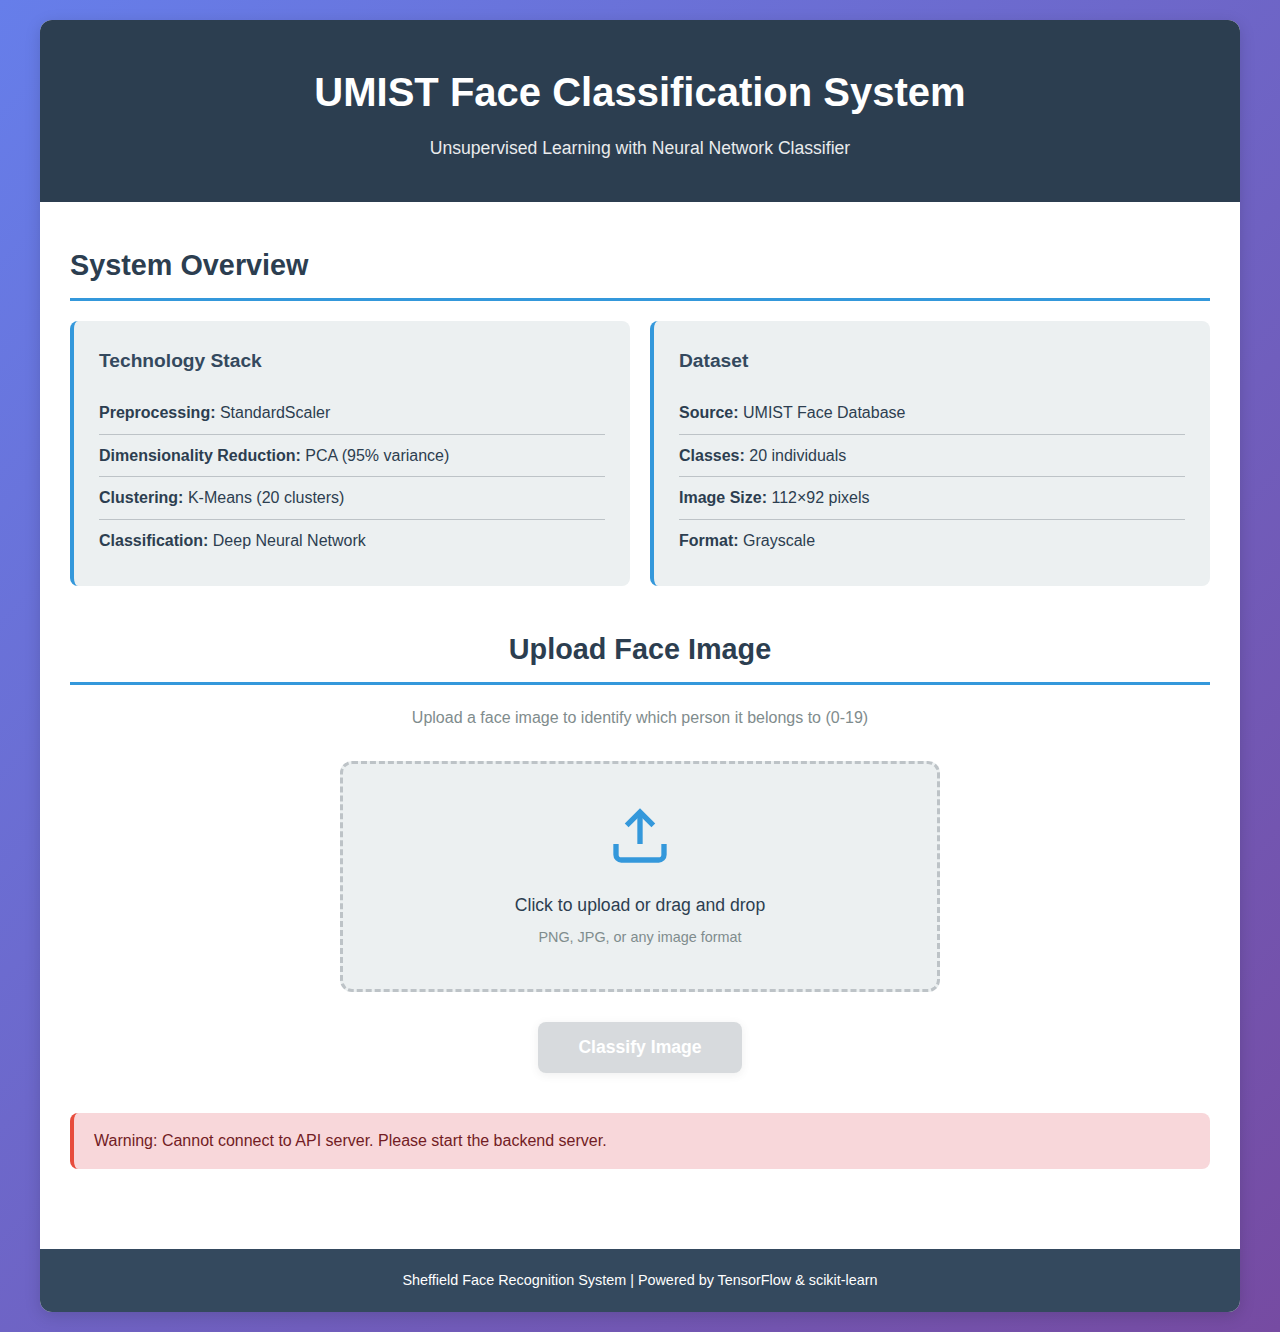
<file: index.html>
<!DOCTYPE html>
<html lang="en">
<head>
    <meta charset="UTF-8">
    <meta name="viewport" content="width=device-width, initial-scale=1.0">
    <title>UMIST Face Classification System</title>
    <link rel="stylesheet" href="style.css">
</head>
<body>
    <div class="container">
        <header>
            <h1>UMIST Face Classification System</h1>
            <p class="subtitle">Unsupervised Learning with Neural Network Classifier</p>
        </header>

        <main>
            <section class="info-section">
                <h2>System Overview</h2>
                <div class="info-grid">
                    <div class="info-card">
                        <h3>Technology Stack</h3>
                        <ul>
                            <li><strong>Preprocessing:</strong> StandardScaler</li>
                            <li><strong>Dimensionality Reduction:</strong> PCA (95% variance)</li>
                            <li><strong>Clustering:</strong> K-Means (20 clusters)</li>
                            <li><strong>Classification:</strong> Deep Neural Network</li>
                        </ul>
                    </div>
                    <div class="info-card">
                        <h3>Dataset</h3>
                        <ul>
                            <li><strong>Source:</strong> UMIST Face Database</li>
                            <li><strong>Classes:</strong> 20 individuals</li>
                            <li><strong>Image Size:</strong> 112×92 pixels</li>
                            <li><strong>Format:</strong> Grayscale</li>
                        </ul>
                    </div>
                </div>
            </section>

            <section class="upload-section">
                <h2>Upload Face Image</h2>
                <p class="instruction">Upload a face image to identify which person it belongs to (0-19)</p>
                
                <div class="upload-area" id="uploadArea">
                    <input type="file" id="imageInput" accept="image/*" hidden>
                    <div class="upload-placeholder">
                        <svg width="64" height="64" viewBox="0 0 24 24" fill="none" stroke="currentColor" stroke-width="2">
                            <path d="M21 15v4a2 2 0 0 1-2 2H5a2 2 0 0 1-2-2v-4"></path>
                            <polyline points="17 8 12 3 7 8"></polyline>
                            <line x1="12" y1="3" x2="12" y2="15"></line>
                        </svg>
                        <p>Click to upload or drag and drop</p>
                        <span>PNG, JPG, or any image format</span>
                    </div>
                    <canvas id="previewCanvas" hidden></canvas>
                </div>

                <button id="predictBtn" class="btn-primary" disabled>Classify Image</button>
            </section>

            <section class="results-section" id="resultsSection" hidden>
                <h2>Classification Results</h2>
                
                <div class="result-main">
                    <div class="result-card highlight">
                        <h3>Predicted Person</h3>
                        <div class="result-value" id="predictedLabel">-</div>
                        <p class="result-description">Person ID (0-based)</p>
                    </div>
                    <div class="result-card">
                        <h3>Group Number</h3>
                        <div class="result-value" id="predictedGroup">-</div>
                        <p class="result-description">Person ID (1-based)</p>
                    </div>
                    <div class="result-card">
                        <h3>Confidence</h3>
                        <div class="result-value" id="confidence">-</div>
                        <p class="result-description">Maximum probability</p>
                    </div>
                </div>

                <div class="probability-section">
                    <h3>Class Probabilities</h3>
                    <div class="probability-grid" id="probabilityGrid"></div>
                </div>
            </section>

            <section class="status-section">
                <div id="statusMessage" class="status-message"></div>
                <div id="loadingIndicator" class="loading" hidden>
                    <div class="spinner"></div>
                    <p>Processing image...</p>
                </div>
            </section>
        </main>

        <footer>
            <p>Sheffield Face Recognition System | Powered by TensorFlow & scikit-learn</p>
        </footer>
    </div>

    <script src="app.js"></script>
</body>
</html>
</file>
<file: style.css>
* {
    margin: 0;
    padding: 0;
    box-sizing: border-box;
}

:root {
    --primary-color: #2c3e50;
    --secondary-color: #34495e;
    --accent-color: #3498db;
    --success-color: #27ae60;
    --warning-color: #f39c12;
    --danger-color: #e74c3c;
    --light-bg: #ecf0f1;
    --white: #ffffff;
    --text-primary: #2c3e50;
    --text-secondary: #7f8c8d;
    --border-color: #bdc3c7;
    --shadow: 0 2px 8px rgba(0, 0, 0, 0.1);
    --shadow-hover: 0 4px 16px rgba(0, 0, 0, 0.15);
}

body {
    font-family: -apple-system, BlinkMacSystemFont, 'Segoe UI', Roboto, 'Helvetica Neue', Arial, sans-serif;
    line-height: 1.6;
    color: var(--text-primary);
    background: linear-gradient(135deg, #667eea 0%, #764ba2 100%);
    min-height: 100vh;
    padding: 20px;
}

.container {
    max-width: 1200px;
    margin: 0 auto;
    background: var(--white);
    border-radius: 12px;
    box-shadow: var(--shadow-hover);
    overflow: hidden;
}

header {
    background: var(--primary-color);
    color: var(--white);
    padding: 40px 30px;
    text-align: center;
}

header h1 {
    font-size: 2.5rem;
    margin-bottom: 10px;
    font-weight: 600;
}

.subtitle {
    font-size: 1.1rem;
    opacity: 0.9;
    font-weight: 300;
}

main {
    padding: 40px 30px;
}

section {
    margin-bottom: 40px;
}

h2 {
    font-size: 1.8rem;
    color: var(--primary-color);
    margin-bottom: 20px;
    border-bottom: 3px solid var(--accent-color);
    padding-bottom: 10px;
}

h3 {
    font-size: 1.2rem;
    color: var(--secondary-color);
    margin-bottom: 15px;
}

/* Info Section */
.info-grid {
    display: grid;
    grid-template-columns: repeat(auto-fit, minmax(300px, 1fr));
    gap: 20px;
    margin-top: 20px;
}

.info-card {
    background: var(--light-bg);
    padding: 25px;
    border-radius: 8px;
    border-left: 4px solid var(--accent-color);
}

.info-card ul {
    list-style: none;
}

.info-card li {
    padding: 8px 0;
    border-bottom: 1px solid var(--border-color);
}

.info-card li:last-child {
    border-bottom: none;
}

.info-card strong {
    color: var(--primary-color);
}

/* Upload Section */
.upload-section {
    text-align: center;
}

.instruction {
    color: var(--text-secondary);
    margin-bottom: 20px;
    font-size: 1rem;
}

.upload-area {
    border: 3px dashed var(--border-color);
    border-radius: 12px;
    padding: 40px;
    margin: 30px auto;
    cursor: pointer;
    transition: all 0.3s ease;
    background: var(--light-bg);
    max-width: 600px;
}

.upload-area:hover {
    border-color: var(--accent-color);
    background: #fff;
    box-shadow: var(--shadow);
}

.upload-area.dragover {
    border-color: var(--accent-color);
    background: #e3f2fd;
    transform: scale(1.02);
}

.upload-placeholder {
    color: var(--text-secondary);
}

.upload-placeholder svg {
    margin-bottom: 15px;
    color: var(--accent-color);
}

.upload-placeholder p {
    font-size: 1.1rem;
    margin-bottom: 5px;
    color: var(--text-primary);
}

.upload-placeholder span {
    font-size: 0.9rem;
    color: var(--text-secondary);
}

#previewCanvas {
    max-width: 100%;
    border-radius: 8px;
    box-shadow: var(--shadow);
}

/* Buttons */
.btn-primary {
    background: var(--accent-color);
    color: var(--white);
    border: none;
    padding: 15px 40px;
    font-size: 1.1rem;
    border-radius: 8px;
    cursor: pointer;
    transition: all 0.3s ease;
    font-weight: 600;
    box-shadow: var(--shadow);
}

.btn-primary:hover:not(:disabled) {
    background: #2980b9;
    transform: translateY(-2px);
    box-shadow: var(--shadow-hover);
}

.btn-primary:disabled {
    background: var(--border-color);
    cursor: not-allowed;
    opacity: 0.6;
}

/* Results Section */
.results-section {
    animation: fadeIn 0.5s ease;
}

@keyframes fadeIn {
    from {
        opacity: 0;
        transform: translateY(20px);
    }
    to {
        opacity: 1;
        transform: translateY(0);
    }
}

.result-main {
    display: grid;
    grid-template-columns: repeat(auto-fit, minmax(200px, 1fr));
    gap: 20px;
    margin-bottom: 30px;
}

.result-card {
    background: var(--light-bg);
    padding: 25px;
    border-radius: 8px;
    text-align: center;
    transition: all 0.3s ease;
    border: 2px solid transparent;
}

.result-card:hover {
    transform: translateY(-5px);
    box-shadow: var(--shadow-hover);
}

.result-card.highlight {
    background: linear-gradient(135deg, #667eea 0%, #764ba2 100%);
    color: var(--white);
    border-color: var(--accent-color);
}

.result-card.highlight h3,
.result-card.highlight .result-description {
    color: var(--white);
}

.result-value {
    font-size: 3rem;
    font-weight: 700;
    margin: 15px 0;
    color: var(--accent-color);
}

.result-card.highlight .result-value {
    color: var(--white);
}

.result-description {
    font-size: 0.9rem;
    color: var(--text-secondary);
}

/* Probability Section */
.probability-section {
    background: var(--light-bg);
    padding: 25px;
    border-radius: 8px;
    margin-top: 30px;
}

.probability-grid {
    display: grid;
    grid-template-columns: repeat(auto-fill, minmax(120px, 1fr));
    gap: 10px;
    margin-top: 15px;
}

.probability-item {
    background: var(--white);
    padding: 12px;
    border-radius: 6px;
    text-align: center;
    transition: all 0.2s ease;
    border: 2px solid transparent;
}

.probability-item:hover {
    transform: scale(1.05);
    box-shadow: var(--shadow);
}

.probability-item.top-prediction {
    border-color: var(--accent-color);
    background: #e3f2fd;
}

.probability-label {
    font-weight: 600;
    color: var(--text-primary);
    margin-bottom: 5px;
}

.probability-value {
    font-size: 1.1rem;
    color: var(--accent-color);
    font-weight: 600;
}

.probability-bar {
    height: 4px;
    background: var(--border-color);
    border-radius: 2px;
    margin-top: 5px;
    overflow: hidden;
}

.probability-fill {
    height: 100%;
    background: var(--accent-color);
    transition: width 0.5s ease;
}

/* Status Messages */
.status-message {
    padding: 15px 20px;
    border-radius: 8px;
    margin: 20px 0;
    display: none;
    animation: slideIn 0.3s ease;
}

@keyframes slideIn {
    from {
        opacity: 0;
        transform: translateX(-20px);
    }
    to {
        opacity: 1;
        transform: translateX(0);
    }
}

.status-message.show {
    display: block;
}

.status-message.success {
    background: #d4edda;
    color: #155724;
    border-left: 4px solid var(--success-color);
}

.status-message.error {
    background: #f8d7da;
    color: #721c24;
    border-left: 4px solid var(--danger-color);
}

.status-message.info {
    background: #d1ecf1;
    color: #0c5460;
    border-left: 4px solid var(--accent-color);
}

/* Loading Indicator */
.loading {
    text-align: center;
    padding: 30px;
}

.spinner {
    border: 4px solid var(--light-bg);
    border-top: 4px solid var(--accent-color);
    border-radius: 50%;
    width: 50px;
    height: 50px;
    animation: spin 1s linear infinite;
    margin: 0 auto 15px;
}

@keyframes spin {
    0% { transform: rotate(0deg); }
    100% { transform: rotate(360deg); }
}

/* Footer */
footer {
    background: var(--secondary-color);
    color: var(--white);
    text-align: center;
    padding: 20px;
    font-size: 0.9rem;
}

/* Responsive Design */
@media (max-width: 768px) {
    body {
        padding: 10px;
    }

    header h1 {
        font-size: 1.8rem;
    }

    main {
        padding: 20px 15px;
    }

    .info-grid {
        grid-template-columns: 1fr;
    }

    .result-value {
        font-size: 2.5rem;
    }

    .probability-grid {
        grid-template-columns: repeat(auto-fill, minmax(100px, 1fr));
    }
}
</file>
